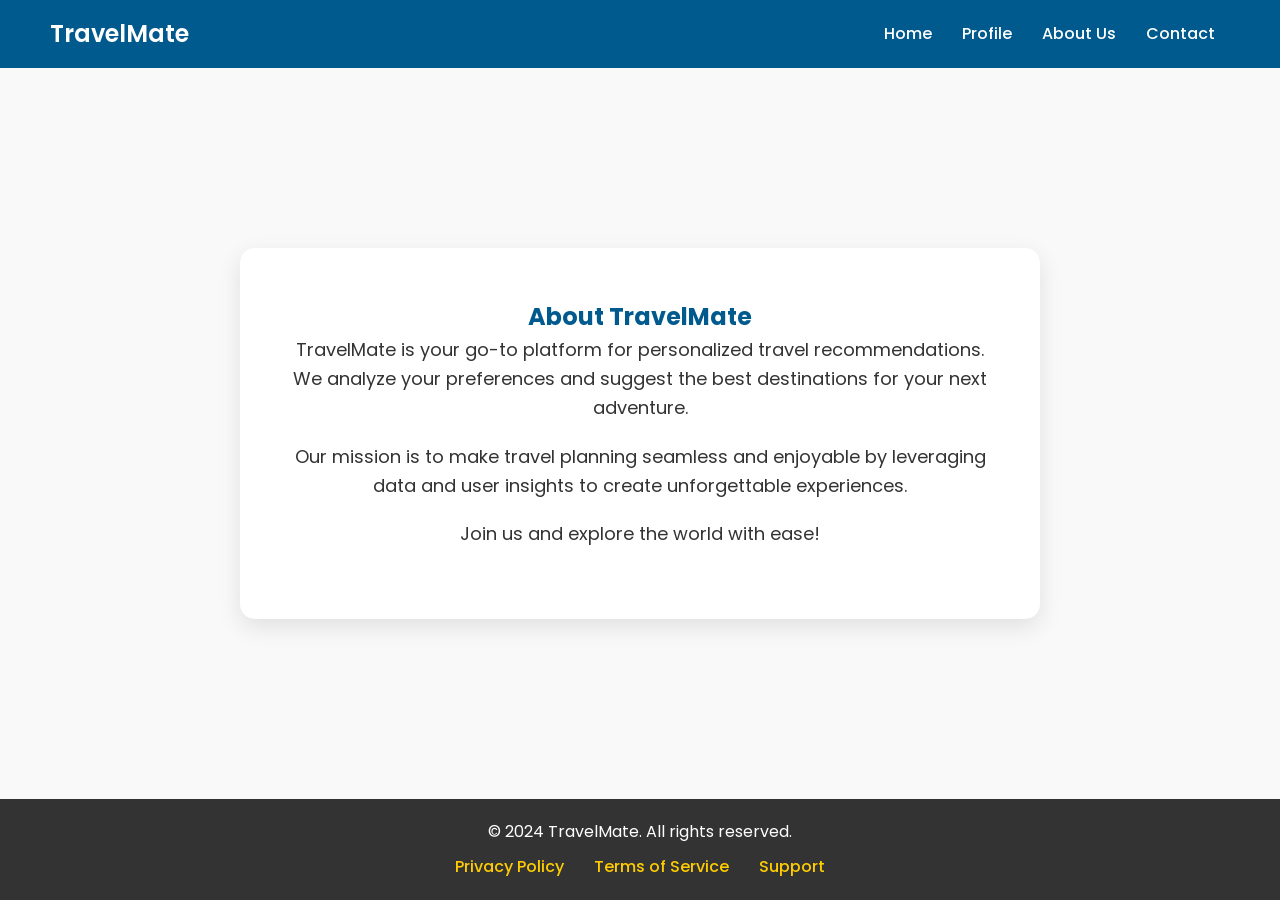
<file: about.html>
<!DOCTYPE html>
<html lang="en">
<head>
    <meta charset="UTF-8">
    <meta name="viewport" content="width=device-width, initial-scale=1.0">
    <title>About Us - TravelMate</title>
    <link rel="stylesheet" href="about.css">
    <link href="https://fonts.googleapis.com/css2?family=Poppins:wght@300;400;600&display=swap" rel="stylesheet">
</head>
<body>
    <header>
        <div class="logo">TravelMate</div>
        <nav>
            <ul>
                <li><a href="index.html">Home</a></li>
                <li><a href="profile.php">Profile</a></li>
                <li><a href="about.html">About Us</a></li>
                <li><a href="contact.html">Contact</a></li>
            </ul>
        </nav>
    </header>
    
    <section class="about">
        <div class="about-content">
            <h1>About TravelMate</h1>
            <p>TravelMate is your go-to platform for personalized travel recommendations. We analyze your preferences and suggest the best destinations for your next adventure.</p>
            <p>Our mission is to make travel planning seamless and enjoyable by leveraging data and user insights to create unforgettable experiences.</p>
            <p>Join us and explore the world with ease!</p>
        </div>
    </section>
    
    <footer>
        <div class="footer-content">
            <p>&copy; 2024 TravelMate. All rights reserved.</p>
            <nav>
                <ul>
                    <li><a href="privacy.html">Privacy Policy</a></li>
                    <li><a href="terms.html">Terms of Service</a></li>
                    <li><a href="contact.html">Support</a></li>
                </ul>
            </nav>
        </div>
    </footer>
</body>
</html>
</file>
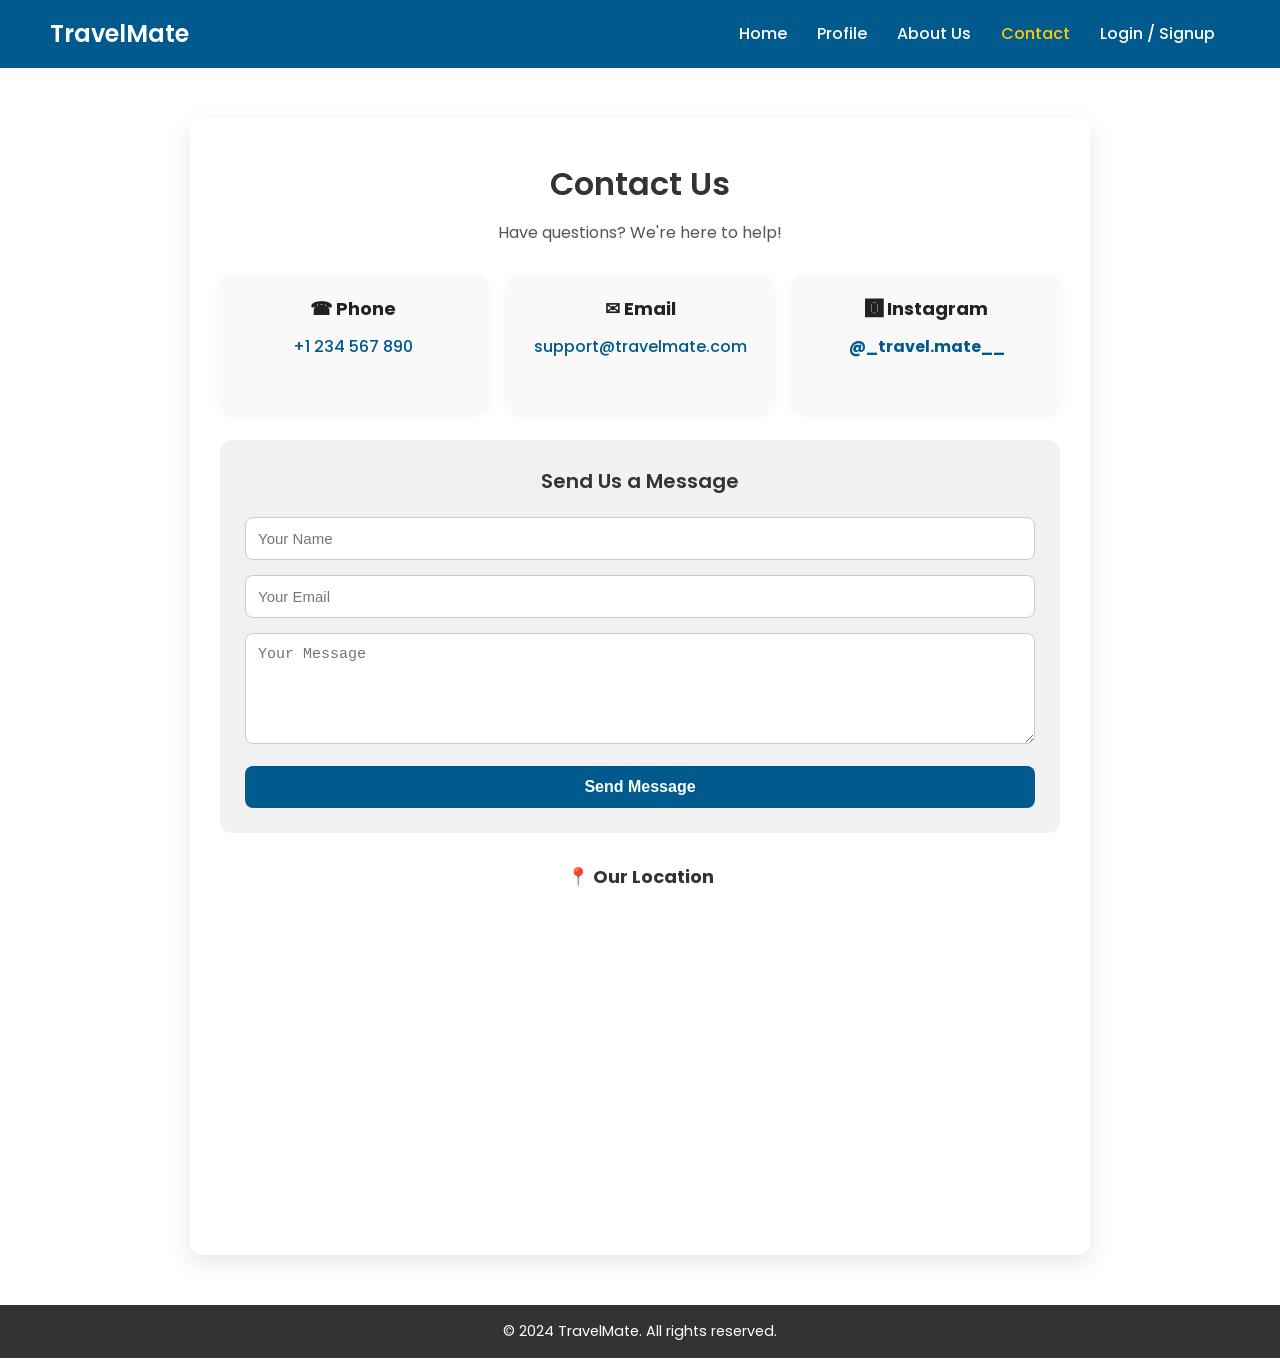
<file: contact.html>
<!DOCTYPE html>
<html lang="en">

<head>
    <meta charset="UTF-8">
    <meta name="viewport" content="width=device-width, initial-scale=1.0">
    <title>Contact Us | TravelMate</title>
    <link rel="stylesheet" href="contact.css">
    <link href="https://fonts.googleapis.com/css2?family=Poppins:wght@300;400;600&display=swap" rel="stylesheet">
</head>

<body style="background: url('https://i.pinimg.com/736x/b6/64/d3/b664d338dea49b5d2029921495544567.jpg') no-repeat center center fixed; background-size: cover;">
    <header>
        <div class="logo">TravelMate</div>
        <nav>
            <ul>
                <li><a href="index.html">Home</a></li>
                <li><a href="profile.php">Profile</a></li>
                <li><a href="about.html">About Us</a></li>
                <li><a href="contact.html" class="active">Contact</a></li>
                <li id="auth-link"><a href="login.html">Login / Signup</a></li>
            </ul>
        </nav>
    </header>

    <section class="contact-container">
        <h2>Contact Us</h2>
        <p>Have questions? We're here to help!</p>

        <div class="contact-details">
            <div class="contact-item">
                <h3>☎ Phone</h3>
                <p><a href="tel:+1234567890">+1 234 567 890</a></p>
            </div>
            <div class="contact-item">
                <h3>✉ Email</h3>
                <p class="email-text">
                    <a href="mailto:support@travelmate.com">support@travelmate.com</a>
                </p>
            </div>
            <div class="contact-item">
                <h3>🅾 Instagram</h3>
                <p>
                    <a href="https://www.instagram.com/_travel.mate__" target="_blank">
                        <strong>@_travel.mate__</strong>
                    </a>
                </p>
            </div>
        </div>

        <!-- Contact Form -->
        <div class="contact-form">
            <h3>Send Us a Message</h3>
            <form action="contact.php" method="POST">
                <input type="text" name="name" placeholder="Your Name" required>
                <input type="email" name="email" placeholder="Your Email" required>
                <textarea name="message" placeholder="Your Message" rows="5" required></textarea>
                <button type="submit">Send Message</button>
            </form>
        </div>

        <!-- Google Maps Embed -->
        <div class="map-container">
            <h3>📍 Our Location</h3>
            <iframe
                src="https://www.google.com/maps/embed?pb=!1m18!1m12!1m3!1d54849.69161203741!2d75.52766937120603!3d31.32601564315456!2m3!1f0!2f0!3f0!3m2!1i1024!2i768!4f13.1!3m3!1m2!1s0x391a5a3862403c15%3A0xfba0d9f3f767dcb2!2sJalandhar%2C%20Punjab%2C%20India!5e0!3m2!1sen!2sin!4v1707598301113!5m2!1sen!2sin"
                width="100%" height="300" style="border:0;" allowfullscreen loading="lazy">
            </iframe>

        </div>
    </section>

    <footer>
        <p>&copy; 2024 TravelMate. All rights reserved.</p>
    </footer>
</body>

</html>
</file>
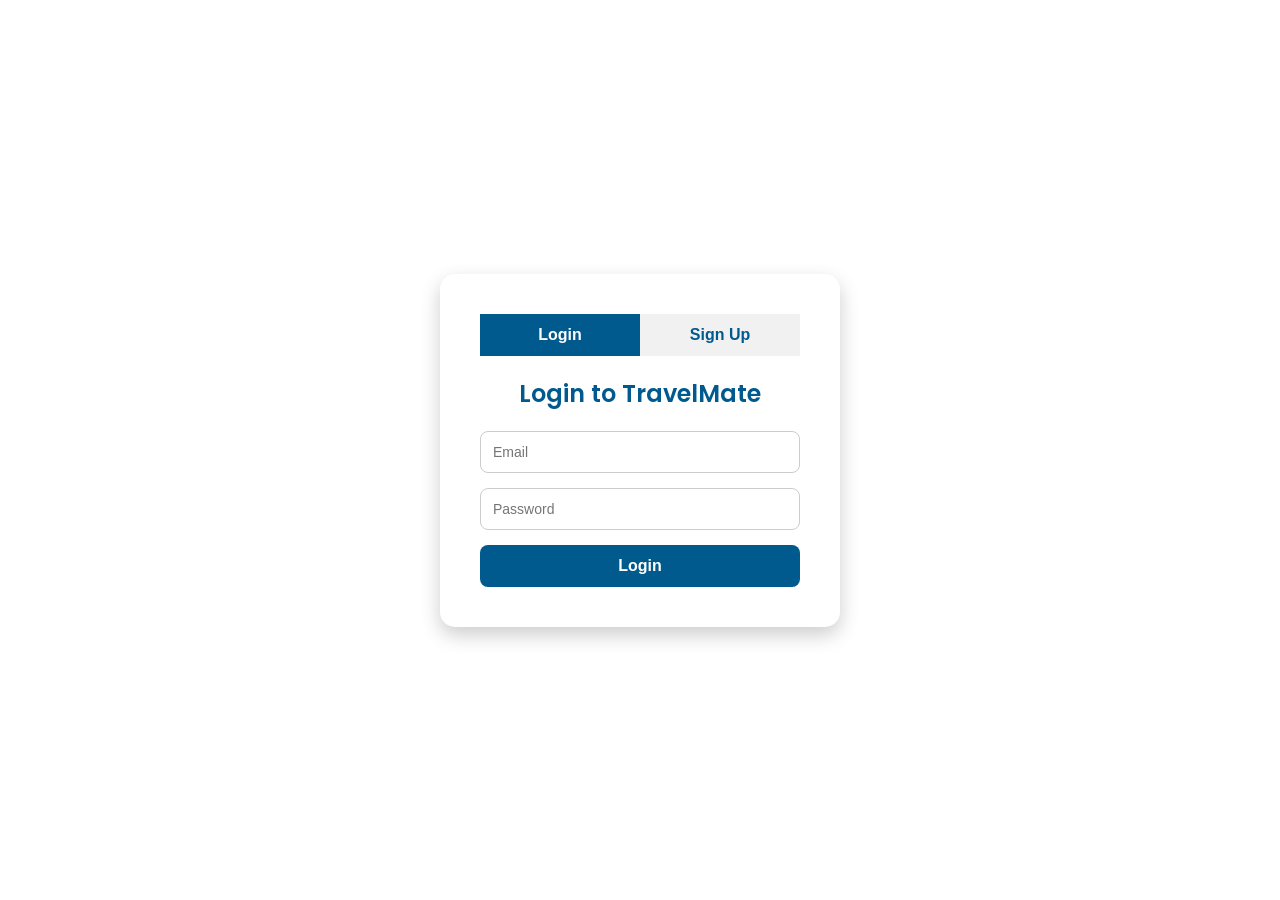
<file: login.html>
<!DOCTYPE html>
<html lang="en">

<head>
    <meta charset="UTF-8" />
    <meta name="viewport" content="width=device-width, initial-scale=1.0" />
    <title>Login / Signup - TravelMate</title>
    <link rel="stylesheet" href="login.css" />
    <link href="https://fonts.googleapis.com/css2?family=Poppins:wght@300;400;600&display=swap" rel="stylesheet">
</head>

<body style="background: url('https://i.pinimg.com/736x/4b/87/1c/4b871ca2d5e9976e10ead764ab9c25ae.jpg') no-repeat center center fixed; background-size: cover;">
    <div class="auth-container">
        <div class="form-toggle">
            <button id="loginToggle" class="active" onclick="toggleForm('login')">Login</button>
            <button id="signupToggle" onclick="toggleForm('signup')">Sign Up</button>
        </div>

        <div class="form-box">
            <!-- Login Form -->
            <form id="loginForm" class="auth-form" action="login.php" method="POST">
                <h2>Login to TravelMate</h2>
                <input type="email" name="email" placeholder="Email" required />
                <input type="password" name="password" placeholder="Password" required />
                <button type="submit">Login</button>
            </form>


            <!-- Signup Form -->
            <form id="signupForm" class="auth-form hidden" action="signup.php" method="POST">
                <h2>Create an Account</h2>
                <input type="text" name="name" placeholder="Full Name" required />
                <input type="email" name="email" placeholder="Email" required />
                <input type="password" name="password" placeholder="Password" required />
                <button type="submit">Sign Up</button>
              </form>
              
                <!-- END -->            

        </div>
    </div>

    <script>
        function toggleForm(form) {
            document.getElementById('loginForm').classList.add('hidden');
            document.getElementById('signupForm').classList.add('hidden');
            document.getElementById('loginToggle').classList.remove('active');
            document.getElementById('signupToggle').classList.remove('active');

            if (form === 'login') {
                document.getElementById('loginForm').classList.remove('hidden');
                document.getElementById('loginToggle').classList.add('active');
            } else {
                document.getElementById('signupForm').classList.remove('hidden');
                document.getElementById('signupToggle').classList.add('active');
            }
        }
    </script>
</body>

</html>
</file>
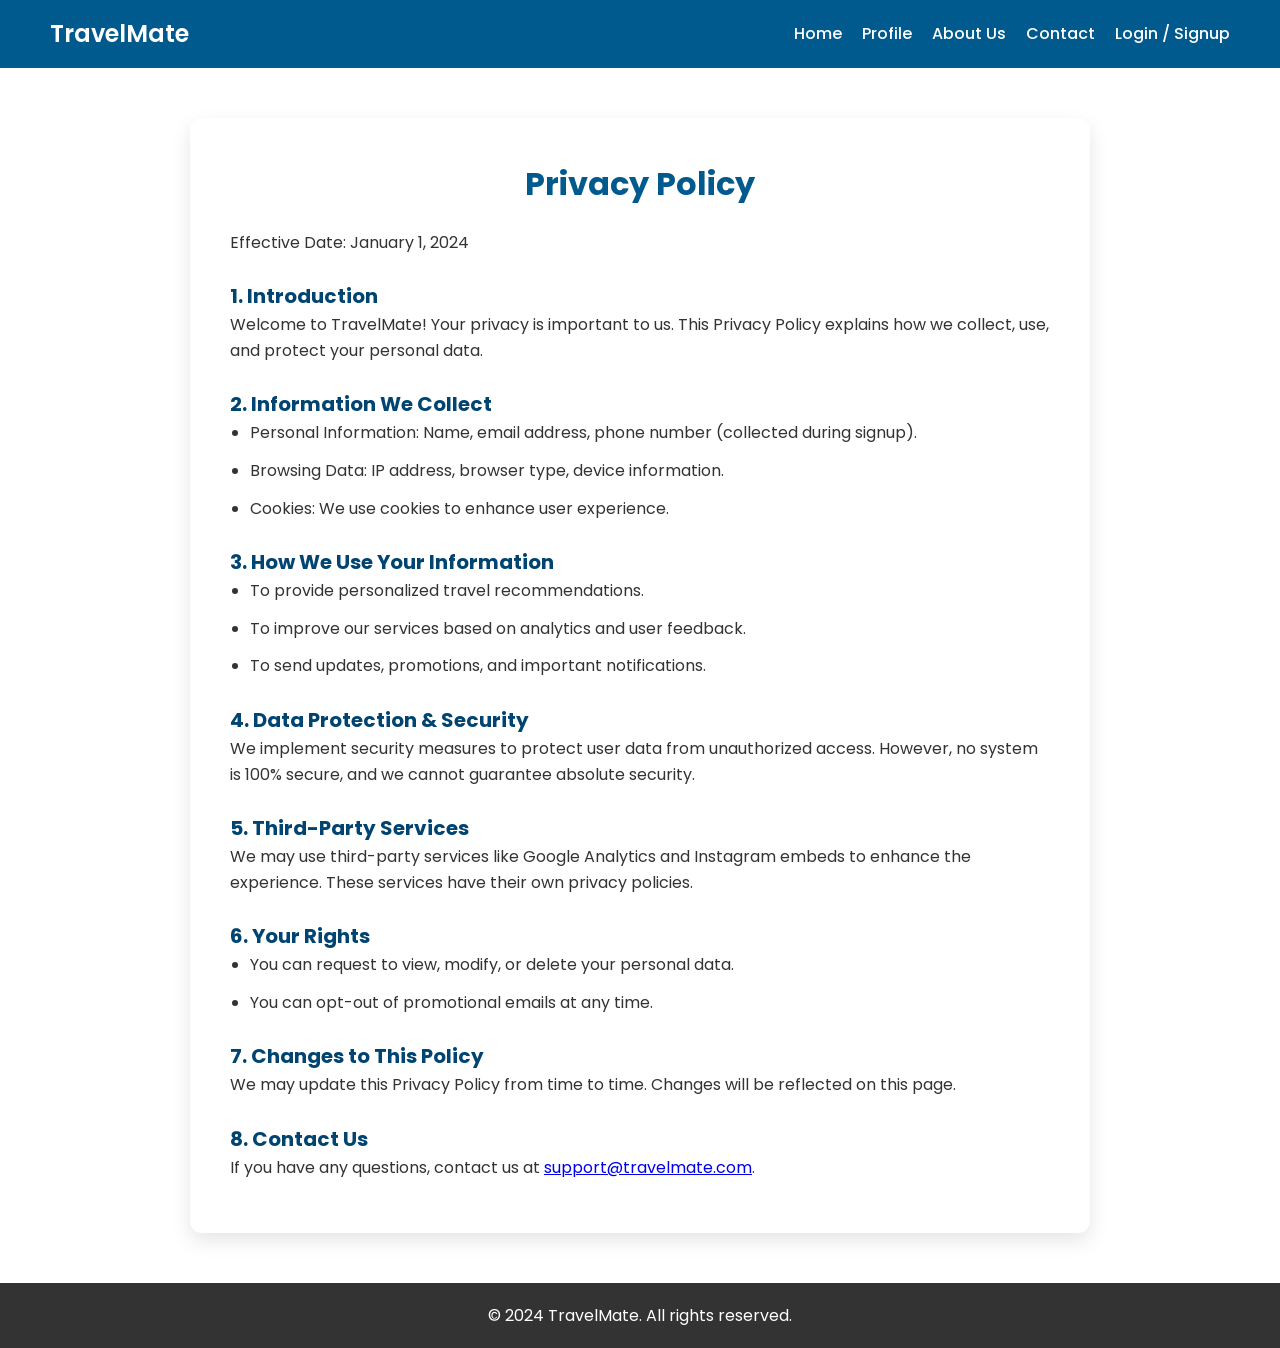
<file: privacy.html>
<!DOCTYPE html>
<html lang="en">
<head>
    <meta charset="UTF-8">
    <meta name="viewport" content="width=device-width, initial-scale=1.0">
    <title>Privacy Policy | TravelMate</title>
    <link rel="stylesheet" href="privacy.css">
    <link href="https://fonts.googleapis.com/css2?family=Poppins:wght@300;400;600&display=swap" rel="stylesheet">
</head>
<body style="background: url('https://i.pinimg.com/736x/b6/64/d3/b664d338dea49b5d2029921495544567.jpg') no-repeat center center fixed; background-size: cover;">
    <header>
        <div class="logo">TravelMate</div>
        <nav>
            <ul>
                <li><a href="index.html">Home</a></li>
                <li><a href="profile.php">Profile</a></li>
                <li><a href="about.html">About Us</a></li>
                <li><a href="contact.html">Contact</a></li>
                <li id="auth-link"><a href="login.html">Login / Signup</a></li>
            </ul>
        </nav>
    </header>

    <section class="privacy-container">
        <h2>Privacy Policy</h2>
        <p>Effective Date: January 1, 2024</p>

        <h3>1. Introduction</h3>
        <p>Welcome to TravelMate! Your privacy is important to us. This Privacy Policy explains how we collect, use, and protect your personal data.</p>

        <h3>2. Information We Collect</h3>
        <ul>
            <li>Personal Information: Name, email address, phone number (collected during signup).</li>
            <li>Browsing Data: IP address, browser type, device information.</li>
            <li>Cookies: We use cookies to enhance user experience.</li>
        </ul>

        <h3>3. How We Use Your Information</h3>
        <ul>
            <li>To provide personalized travel recommendations.</li>
            <li>To improve our services based on analytics and user feedback.</li>
            <li>To send updates, promotions, and important notifications.</li>
        </ul>

        <h3>4. Data Protection & Security</h3>
        <p>We implement security measures to protect user data from unauthorized access. However, no system is 100% secure, and we cannot guarantee absolute security.</p>

        <h3>5. Third-Party Services</h3>
        <p>We may use third-party services like Google Analytics and Instagram embeds to enhance the experience. These services have their own privacy policies.</p>

        <h3>6. Your Rights</h3>
        <ul>
            <li>You can request to view, modify, or delete your personal data.</li>
            <li>You can opt-out of promotional emails at any time.</li>
        </ul>

        <h3>7. Changes to This Policy</h3>
        <p>We may update this Privacy Policy from time to time. Changes will be reflected on this page.</p>

        <h3>8. Contact Us</h3>
        <p>If you have any questions, contact us at <a href="mailto:support@travelmate.com">support@travelmate.com</a>.</p>
    </section>

    <footer>
        <p>&copy; 2024 TravelMate. All rights reserved.</p>
    </footer>
</body>
</html>
</file>
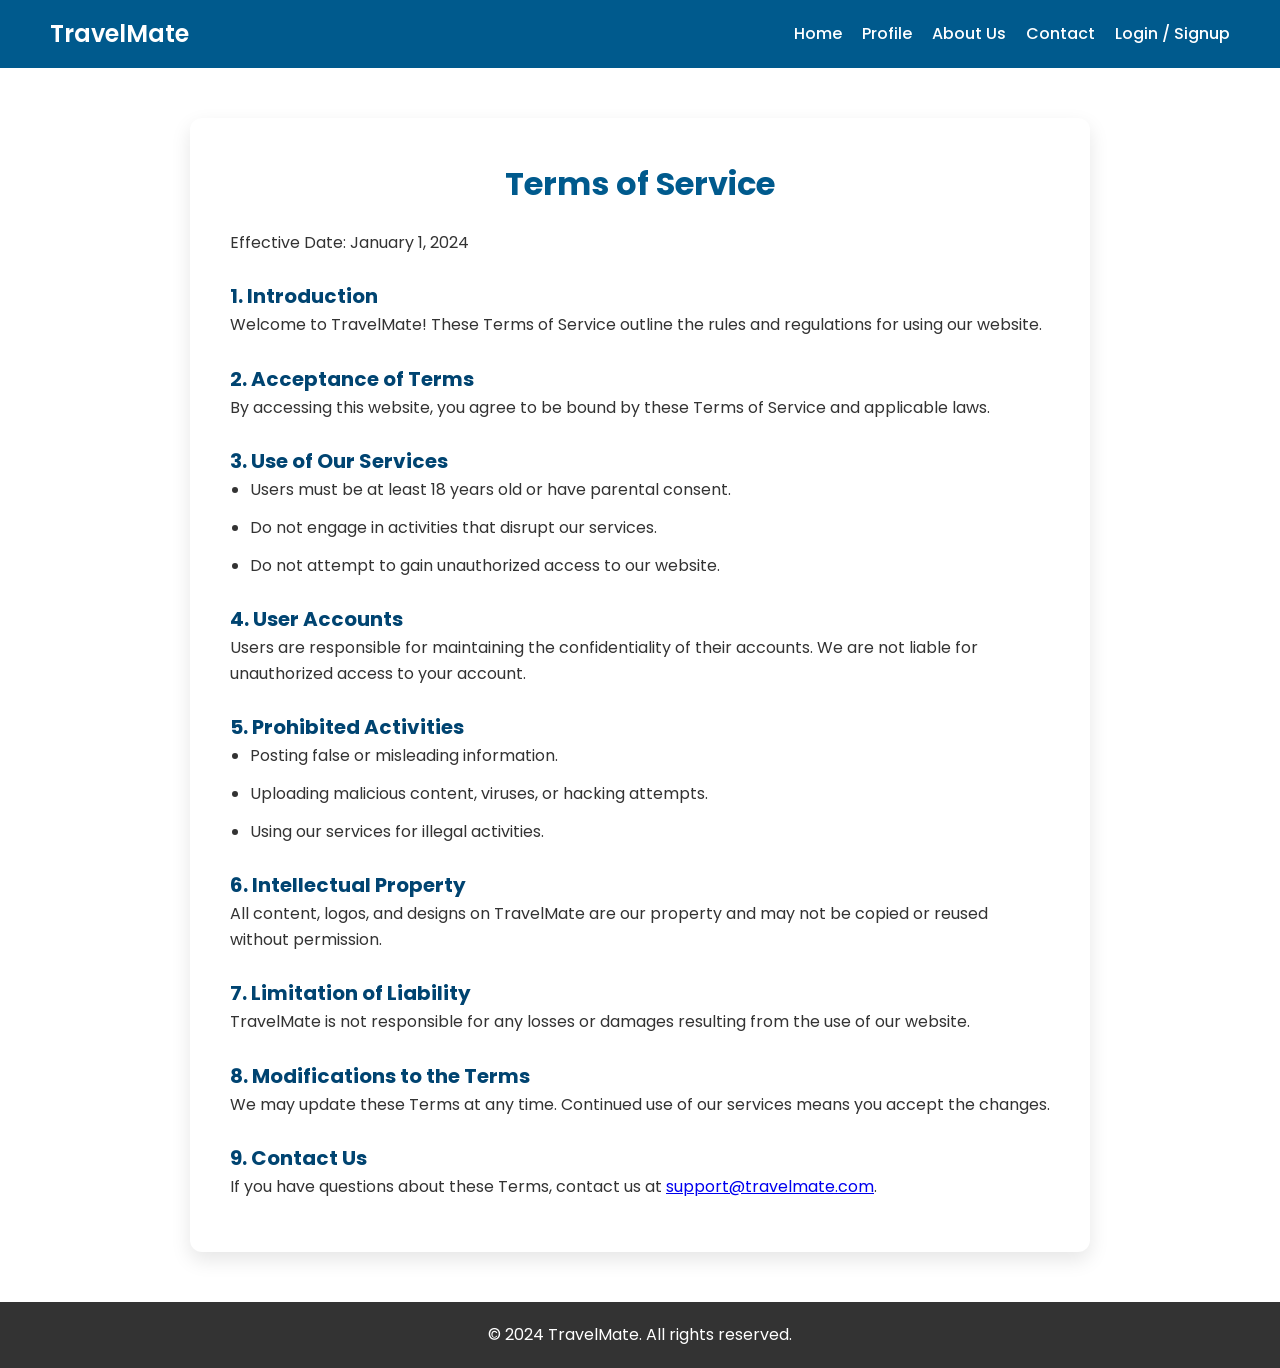
<file: terms.html>
<!DOCTYPE html>
<html lang="en">
<head>
    <meta charset="UTF-8">
    <meta name="viewport" content="width=device-width, initial-scale=1.0">
    <title>Terms of Service | TravelMate</title>
    <link rel="stylesheet" href="terms.css">
    <link href="https://fonts.googleapis.com/css2?family=Poppins:wght@300;400;600&display=swap" rel="stylesheet">
</head>
<body style="background: url('https://i.pinimg.com/736x/b6/64/d3/b664d338dea49b5d2029921495544567.jpg') no-repeat center center fixed; background-size: cover;">
    <header>
        <div class="logo">TravelMate</div>
        <nav>
            <ul>
                <li><a href="index.html">Home</a></li>
                <li><a href="profile.php">Profile</a></li>
                <li><a href="about.html">About Us</a></li>
                <li><a href="contact.html">Contact</a></li>
                <li id="auth-link"><a href="login.html">Login / Signup</a></li>
            </ul>
        </nav>
    </header>

    <section class="terms-container">
        <h2>Terms of Service</h2>
        <p>Effective Date: January 1, 2024</p>

        <h3>1. Introduction</h3>
        <p>Welcome to TravelMate! These Terms of Service outline the rules and regulations for using our website.</p>

        <h3>2. Acceptance of Terms</h3>
        <p>By accessing this website, you agree to be bound by these Terms of Service and applicable laws.</p>

        <h3>3. Use of Our Services</h3>
        <ul>
            <li>Users must be at least 18 years old or have parental consent.</li>
            <li>Do not engage in activities that disrupt our services.</li>
            <li>Do not attempt to gain unauthorized access to our website.</li>
        </ul>

        <h3>4. User Accounts</h3>
        <p>Users are responsible for maintaining the confidentiality of their accounts. We are not liable for unauthorized access to your account.</p>

        <h3>5. Prohibited Activities</h3>
        <ul>
            <li>Posting false or misleading information.</li>
            <li>Uploading malicious content, viruses, or hacking attempts.</li>
            <li>Using our services for illegal activities.</li>
        </ul>

        <h3>6. Intellectual Property</h3>
        <p>All content, logos, and designs on TravelMate are our property and may not be copied or reused without permission.</p>

        <h3>7. Limitation of Liability</h3>
        <p>TravelMate is not responsible for any losses or damages resulting from the use of our website.</p>

        <h3>8. Modifications to the Terms</h3>
        <p>We may update these Terms at any time. Continued use of our services means you accept the changes.</p>

        <h3>9. Contact Us</h3>
        <p>If you have questions about these Terms, contact us at <a href="mailto:support@travelmate.com">support@travelmate.com</a>.</p>
    </section>

    <footer>
        <p>&copy; 2024 TravelMate. All rights reserved.</p>
    </footer>
</body>
</html>
</file>
<file: about.css>
/* Reset and Base Styles */
* {
    margin: 0;
    padding: 0;
    box-sizing: border-box;
}

html, body {
    height: 100%;
}

body {
    font-family: 'Poppins', sans-serif;
    line-height: 1.6;
    color: #005a8d;
    background-color: #f9f9f9;
    display: flex;
    flex-direction: column;
}

/* Header */
header {
    display: flex;
    justify-content: space-between;
    align-items: center;
    padding: 15px 50px;
    background: #005a8d;
    color: white;
}

.logo {
    font-size: 24px;
    font-weight: 600;
}

nav ul {
    list-style: none;
    display: flex;
}

nav ul li {
    margin: 0 15px;
}

nav ul li a {
    text-decoration: none;
    color: white;
    font-weight: 500;
    transition: 0.3s;
}

nav ul li a:hover {
    color: #ffcc00;
}

/* About Section */
/* .about {
    flex: 1;
    padding: 50px 20px;
    background: white;
    display: flex;
    justify-content: center;
    align-items: center;
} */

.about {
    flex: 1;
    padding: 50px 20px;
    background: url("https://i.pinimg.com/736x/b6/64/d3/b664d338dea49b5d2029921495544567.jpg") no-repeat center center;
    background-size: cover;
    display: flex;
    justify-content: center;
    align-items: center;
}

.about-content {
    max-width: 800px;
    background: #fff;
    padding: 50px;
    border-radius: 15px;
    box-shadow: 0px 8px 24px rgba(0, 0, 0, 0.1);
    text-align: center;
}

.about-content h2 {
    font-size: 32px;
    color: #005a8d;
    font-weight: 600;
    margin-bottom: 30px;
}

.about-content p {
    font-size: 18px;
    color: #333;
    margin-bottom: 20px;
}

/* Footer */
footer {
    background: #333;
    color: white;
    padding: 20px;
    text-align: center;
    margin-top: auto;
}

footer nav ul {
    display: flex;
    justify-content: center;
    list-style: none;
    margin-top: 10px;
}

footer nav ul li {
    margin: 0 15px;
}

footer nav ul li a {
    color: #ffcc00;
    text-decoration: none;
    transition: 0.3s;
}

footer nav ul li a:hover {
    color: white;
}
</file>
<file: contact.css>
/* Reset and Base Styles */
* {
    margin: 0;
    padding: 0;
    box-sizing: border-box;
}

html, body {
    height: 100%;
}

body {
    font-family: 'Poppins', sans-serif;
    line-height: 1.6;
    color: #333;
    background-color: #f9f9f9;
    display: flex;
    flex-direction: column;
}

/* Header */
header {
    display: flex;
    justify-content: space-between;
    align-items: center;
    padding: 15px 50px;
    background: #005a8d;
    color: white;
}

.logo {
    font-size: 24px;
    font-weight: 600;
}

nav ul {
    list-style: none;
    display: flex;
}

nav ul li {
    margin: 0 15px;
}

nav ul li a {
    text-decoration: none;
    color: white;
    font-weight: 500;
    transition: 0.3s;
}

nav ul li a:hover,
nav ul li a.active {
    color: #ffcc00;
}

/* Contact Section */
.contact-container {
    max-width: 900px;
    margin: 50px auto;
    padding: 40px 30px;
    text-align: center;
    background: #ffffff;
    border-radius: 12px;
    box-shadow: 0 8px 24px rgba(0, 0, 0, 0.1);
}

.contact-container h2 {
    font-size: 32px;
    color: #333;
    font-weight: 600;
    margin-bottom: 10px;
}

.contact-container p {
    font-size: 16px;
    color: #555;
    margin-bottom: 30px;
}

.contact-details {
    display: flex;
    justify-content: space-between;
    flex-wrap: wrap;
    gap: 20px;
    margin-bottom: 30px;
}

.contact-item {
    flex: 1;
    min-width: 200px;
    background: #f9f9f9;
    padding: 20px;
    border-radius: 10px;
    box-shadow: 0 4px 12px rgba(0, 0, 0, 0.05);
}

.contact-item h3 {
    font-size: 18px;
    color: #222;
    margin-bottom: 10px;
}

.contact-item p a {
    color: #005a8d;
    font-weight: 500;
    text-decoration: none;
    word-break: break-word;
}

.contact-item p a:hover {
    text-decoration: underline;
}

.contact-form {
    background: #f1f1f1;
    padding: 25px;
    border-radius: 12px;
    margin-top: 10px;
}

.contact-form h3 {
    font-size: 20px;
    font-weight: 600;
    margin-bottom: 20px;
    color: #333;
}

.contact-form input,
.contact-form textarea {
    width: 100%;
    padding: 12px;
    margin-bottom: 15px;
    border: 1px solid #ccc;
    border-radius: 8px;
    font-size: 15px;
}

.contact-form button {
    background-color: #005a8d;
    color: #fff;
    padding: 12px;
    width: 100%;
    border: none;
    border-radius: 8px;
    font-size: 16px;
    font-weight: 600;
    cursor: pointer;
    transition: background 0.3s ease;
}

.contact-form button:hover {
    background-color: #00406d;
}

/* Map Section */
.map-container {
    margin-top: 30px;
}

.map-container h3 {
    font-size: 18px;
    margin-bottom: 15px;
    color: #333;
}

/* Footer */
footer {
    background: #333;
    color: white;
    padding: 15px 0;
    text-align: center;
    margin-top: auto;
    font-size: 0.9rem;
}
</file>
<file: login.css>
* {
    margin: 0;
    padding: 0;
    box-sizing: border-box;
  }
  
  body {
    font-family: 'Poppins', sans-serif;
    background: linear-gradient(to right, #4881b3, #005a8d);
    height: 100vh;
    display: flex;
    justify-content: center;
    align-items: center;
  }
  
  .auth-container {
    background: #fff;
    padding: 40px;
    border-radius: 15px;
    width: 100%;
    max-width: 400px;
    box-shadow: 0 8px 20px rgba(0, 0, 0, 0.2);
  }
  
  .form-toggle {
    display: flex;
    justify-content: space-between;
    margin-bottom: 20px;
  }
  
  .form-toggle button {
    flex: 1;
    padding: 12px;
    font-size: 16px;
    font-weight: 600;
    cursor: pointer;
    border: none;
    background: #f1f1f1;
    color: #005a8d;
    transition: background 0.3s;
  }
  
  .form-toggle button.active {
    background: #005a8d;
    color: #fff;
  }
  
  .form-box {
    width: 100%;
  }
  
  .auth-form {
    display: flex;
    flex-direction: column;
  }
  
  .auth-form h2 {
    text-align: center;
    color: #005a8d;
    margin-bottom: 20px;
    font-weight: 600;
  }
  
  .auth-form input {
    padding: 12px;
    margin-bottom: 15px;
    border: 1px solid #ccc;
    border-radius: 8px;
    font-size: 14px;
  }
  
  .auth-form button {
    background: #005a8d;
    color: #fff;
    border: none;
    padding: 12px;
    border-radius: 8px;
    font-size: 16px;
    font-weight: 600;
    cursor: pointer;
    transition: background 0.3s;
  }
  
  .auth-form button:hover {
    background: #004475;
  }
  
  .hidden {
    display: none;
  }
</file>
<file: privacy.css>
/* Reset and Base Styles */
* {
    margin: 0;
    padding: 0;
    box-sizing: border-box;
}

body {
    font-family: 'Poppins', sans-serif;
    line-height: 1.6;
    background-color: #f9f9f9;
    color: #003c5c;
    display: flex;
    flex-direction: column;
    min-height: 100vh;
}

/* Header */
header {
    background-color: #005a8d;
    color: white;
    padding: 15px 50px;
    display: flex;
    justify-content: space-between;
    align-items: center;
}

.logo {
    font-size: 24px;
    font-weight: 600;
}

nav ul {
    list-style: none;
    display: flex;
    gap: 20px;
}

nav ul li a {
    text-decoration: none;
    color: white;
    font-weight: 500;
    transition: color 0.3s ease;
}

nav ul li a:hover {
    color: #ffcc00;
}

/* Privacy Policy Section */
.privacy-container {
    max-width: 900px;
    margin: 50px auto;
    background: white;
    padding: 40px;
    border-radius: 12px;
    box-shadow: 0 8px 20px rgba(0, 0, 0, 0.1);
}

.privacy-container h2 {
    font-size: 2rem;
    color: #005a8d;
    margin-bottom: 20px;
    text-align: center;
}

.privacy-container h3 {
    margin-top: 25px;
    font-size: 1.25rem;
    color: #004471;
}

.privacy-container p,
.privacy-container li {
    font-size: 1rem;
    color: #333;
    margin-bottom: 12px;
}

.privacy-container ul {
    padding-left: 20px;
    margin-bottom: 20px;
}

/* Footer */
footer {
    background-color: #333;
    color: white;
    padding: 20px;
    text-align: center;
    margin-top: auto;
}
</file>
<file: terms.css>
/* Reset and Base Styles */
* {
    margin: 0;
    padding: 0;
    box-sizing: border-box;
}

body {
    font-family: 'Poppins', sans-serif;
    line-height: 1.6;
    background-color: #f9f9f9;
    color: #003c5c;
    display: flex;
    flex-direction: column;
    min-height: 100vh;
}

/* Header */
header {
    background-color: #005a8d;
    color: white;
    padding: 15px 50px;
    display: flex;
    justify-content: space-between;
    align-items: center;
}

.logo {
    font-size: 24px;
    font-weight: 600;
}

nav ul {
    list-style: none;
    display: flex;
    gap: 20px;
}

nav ul li a {
    text-decoration: none;
    color: white;
    font-weight: 500;
    transition: color 0.3s ease;
}

nav ul li a:hover {
    color: #ffcc00;
}

/* Terms Section */
.terms-container {
    max-width: 900px;
    margin: 50px auto;
    background: white;
    padding: 40px;
    border-radius: 12px;
    box-shadow: 0 8px 20px rgba(0, 0, 0, 0.1);
}

.terms-container h2 {
    font-size: 2rem;
    color: #005a8d;
    margin-bottom: 20px;
    text-align: center;
}

.terms-container h3 {
    margin-top: 25px;
    font-size: 1.25rem;
    color: #004471;
}

.terms-container p,
.terms-container li {
    font-size: 1rem;
    color: #333;
    margin-bottom: 12px;
}

.terms-container ul {
    padding-left: 20px;
    margin-bottom: 20px;
}

/* Footer */
footer {
    background-color: #333;
    color: white;
    padding: 20px;
    text-align: center;
    margin-top: auto;
}
</file>
